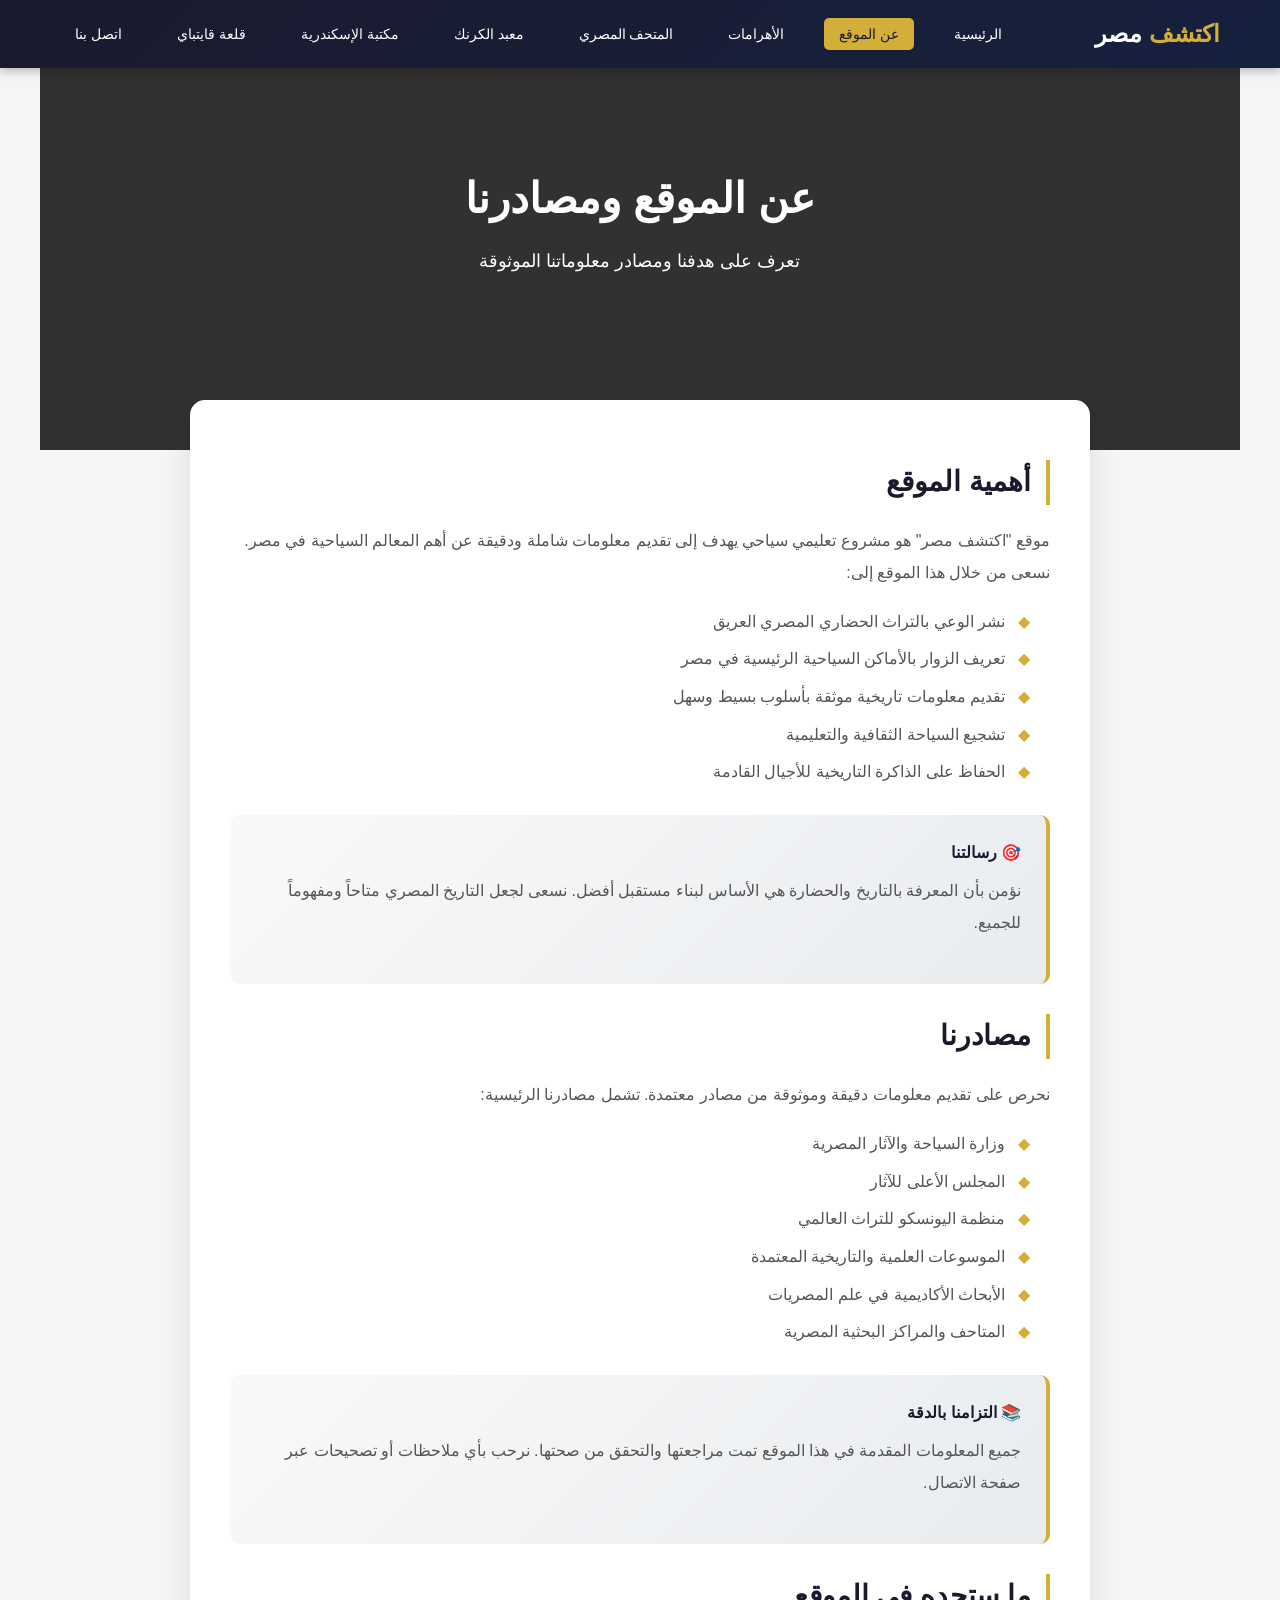
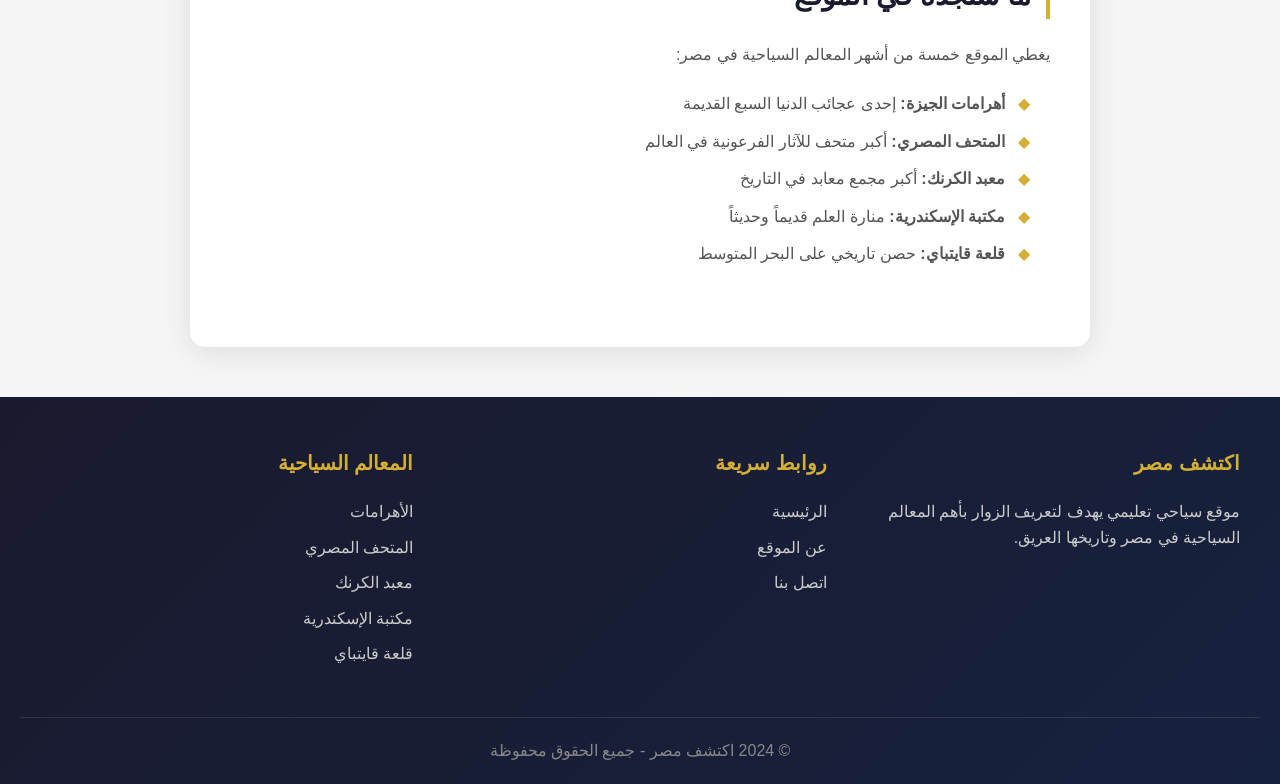
<file: public/about.html>
<!DOCTYPE html>
<html lang="ar" dir="rtl">
<head>
    <meta charset="UTF-8">
    <meta name="viewport" content="width=device-width, initial-scale=1.0">
    <title>عن الموقع - اكتشف مصر</title>
    <link rel="stylesheet" href="css/style.css">
</head>
<body>
    <!-- Header -->
    <header>
        <nav>
            <div class="logo">اكتشف <span>مصر</span></div>
            <ul class="nav-links">
                <li><a href="index.html">الرئيسية</a></li>
                <li><a href="about.html" class="active">عن الموقع</a></li>
                <li><a href="pyramids.html">الأهرامات</a></li>
                <li><a href="museum.html">المتحف المصري</a></li>
                <li><a href="karnak.html">معبد الكرنك</a></li>
                <li><a href="library.html">مكتبة الإسكندرية</a></li>
                <li><a href="citadel.html">قلعة قايتباي</a></li>
                <li><a href="contact.html">اتصل بنا</a></li>
            </ul>
            <div class="menu-btn">
                <span></span>
                <span></span>
                <span></span>
            </div>
        </nav>
    </header>

    <!-- Page Hero -->
    <section class="page-hero" style="background: linear-gradient(rgba(0,0,0,0.6), rgba(0,0,0,0.6)), url('https://images.unsplash.com/photo-1539650116574-8efeb43e2750?w=1920') center/cover;">
        <div class="page-hero-content">
            <h1>عن الموقع ومصادرنا</h1>
            <p>تعرف على هدفنا ومصادر معلوماتنا الموثوقة</p>
        </div>
    </section>

    <!-- Content Section -->
    <div class="content-section">
        <h2>أهمية الموقع</h2>
        <p>
            موقع "اكتشف مصر" هو مشروع تعليمي سياحي يهدف إلى تقديم معلومات شاملة ودقيقة عن أهم المعالم السياحية في مصر. نسعى من خلال هذا الموقع إلى:
        </p>
        <ul>
            <li>نشر الوعي بالتراث الحضاري المصري العريق</li>
            <li>تعريف الزوار بالأماكن السياحية الرئيسية في مصر</li>
            <li>تقديم معلومات تاريخية موثقة بأسلوب بسيط وسهل</li>
            <li>تشجيع السياحة الثقافية والتعليمية</li>
            <li>الحفاظ على الذاكرة التاريخية للأجيال القادمة</li>
        </ul>

        <div class="info-box">
            <h4>🎯 رسالتنا</h4>
            <p>نؤمن بأن المعرفة بالتاريخ والحضارة هي الأساس لبناء مستقبل أفضل. نسعى لجعل التاريخ المصري متاحاً ومفهوماً للجميع.</p>
        </div>

        <h2>مصادرنا</h2>
        <p>
            نحرص على تقديم معلومات دقيقة وموثوقة من مصادر معتمدة. تشمل مصادرنا الرئيسية:
        </p>
        <ul>
            <li>وزارة السياحة والآثار المصرية</li>
            <li>المجلس الأعلى للآثار</li>
            <li>منظمة اليونسكو للتراث العالمي</li>
            <li>الموسوعات العلمية والتاريخية المعتمدة</li>
            <li>الأبحاث الأكاديمية في علم المصريات</li>
            <li>المتاحف والمراكز البحثية المصرية</li>
        </ul>

        <div class="info-box">
            <h4>📚 التزامنا بالدقة</h4>
            <p>جميع المعلومات المقدمة في هذا الموقع تمت مراجعتها والتحقق من صحتها. نرحب بأي ملاحظات أو تصحيحات عبر صفحة الاتصال.</p>
        </div>

        <h2>ما ستجده في الموقع</h2>
        <p>يغطي الموقع خمسة من أشهر المعالم السياحية في مصر:</p>
        <ul>
            <li><strong>أهرامات الجيزة:</strong> إحدى عجائب الدنيا السبع القديمة</li>
            <li><strong>المتحف المصري:</strong> أكبر متحف للآثار الفرعونية في العالم</li>
            <li><strong>معبد الكرنك:</strong> أكبر مجمع معابد في التاريخ</li>
            <li><strong>مكتبة الإسكندرية:</strong> منارة العلم قديماً وحديثاً</li>
            <li><strong>قلعة قايتباي:</strong> حصن تاريخي على البحر المتوسط</li>
        </ul>
    </div>

    <!-- Footer -->
    <footer>
        <div class="footer-content">
            <div class="footer-section">
                <h3>اكتشف مصر</h3>
                <p>موقع سياحي تعليمي يهدف لتعريف الزوار بأهم المعالم السياحية في مصر وتاريخها العريق.</p>
            </div>
            <div class="footer-section">
                <h3>روابط سريعة</h3>
                <a href="index.html">الرئيسية</a>
                <a href="about.html">عن الموقع</a>
                <a href="contact.html">اتصل بنا</a>
            </div>
            <div class="footer-section">
                <h3>المعالم السياحية</h3>
                <a href="pyramids.html">الأهرامات</a>
                <a href="museum.html">المتحف المصري</a>
                <a href="karnak.html">معبد الكرنك</a>
                <a href="library.html">مكتبة الإسكندرية</a>
                <a href="citadel.html">قلعة قايتباي</a>
            </div>
        </div>
        <div class="footer-bottom">
            <p>© 2024 اكتشف مصر - جميع الحقوق محفوظة</p>
        </div>
    </footer>

    <!-- Scroll to Top Button -->
    <button class="scroll-top">↑</button>

    <script src="js/main.js"></script>
</body>
</html>
</file>
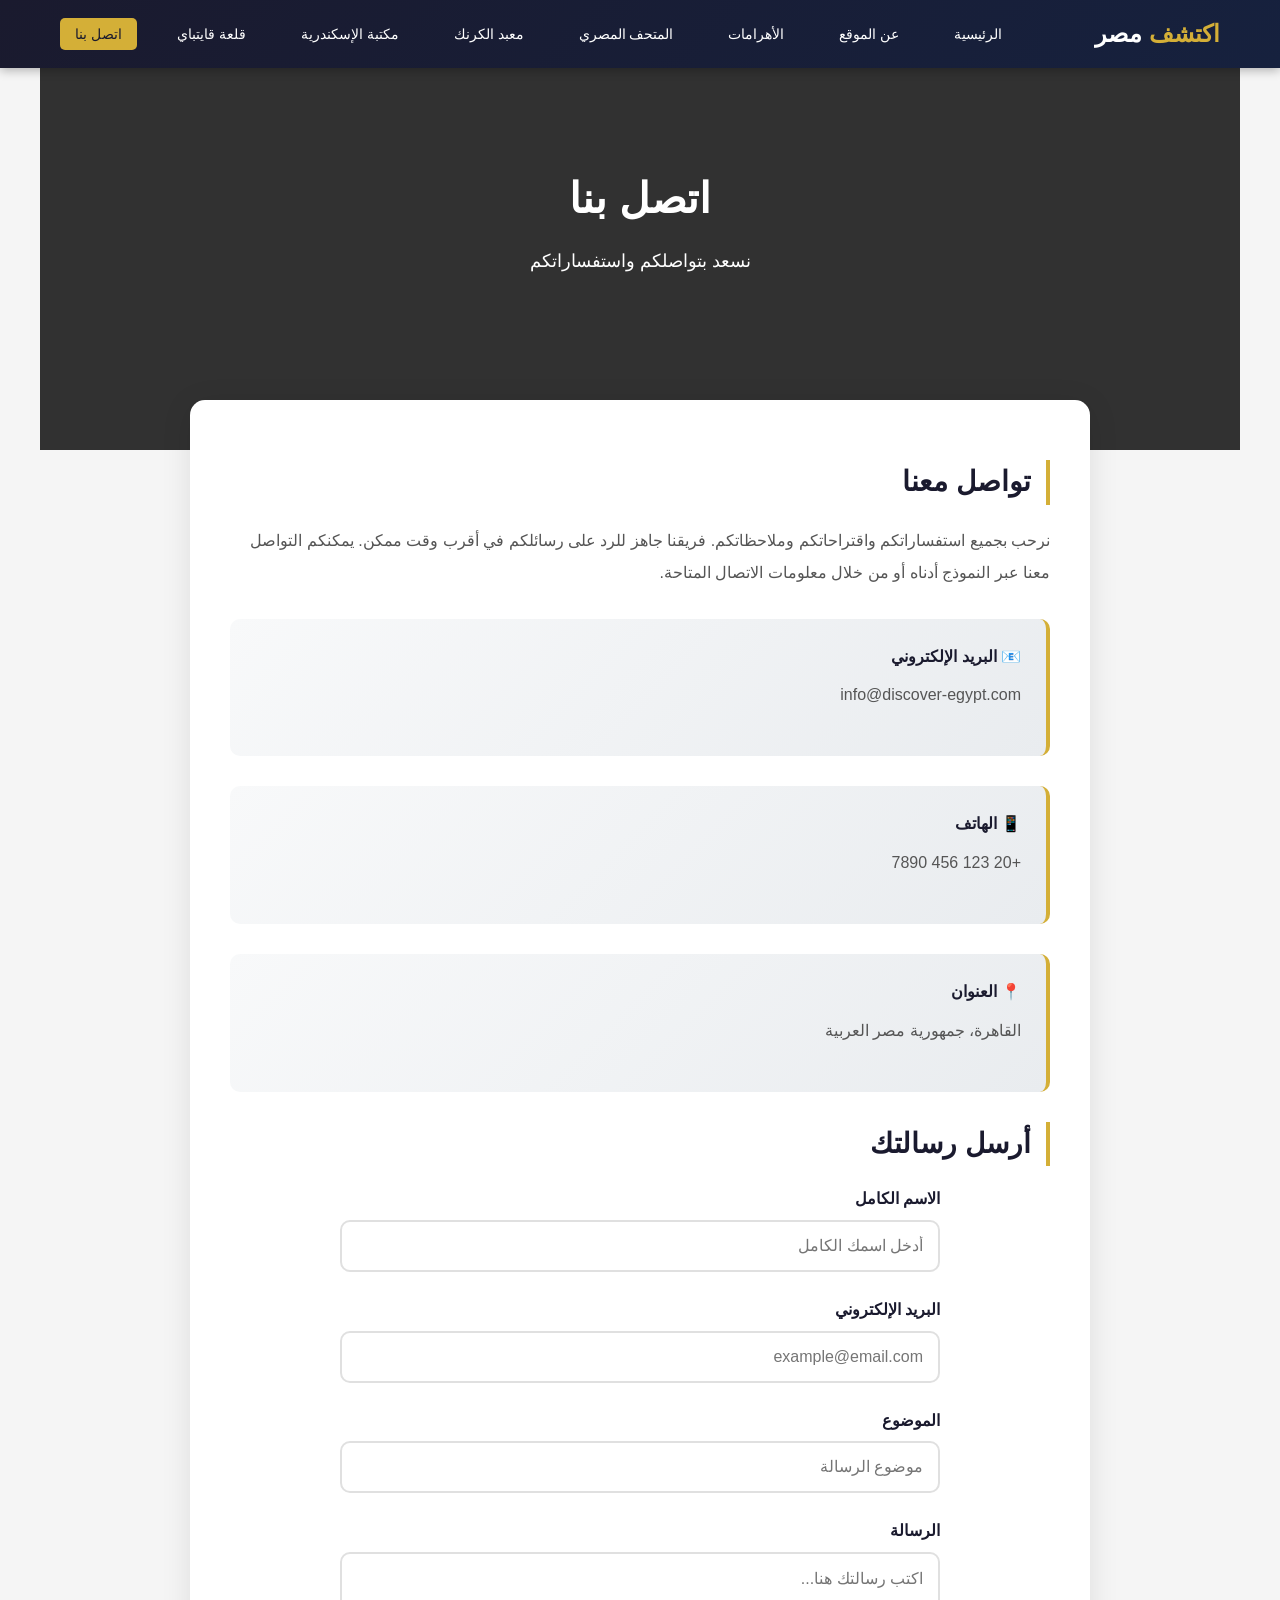
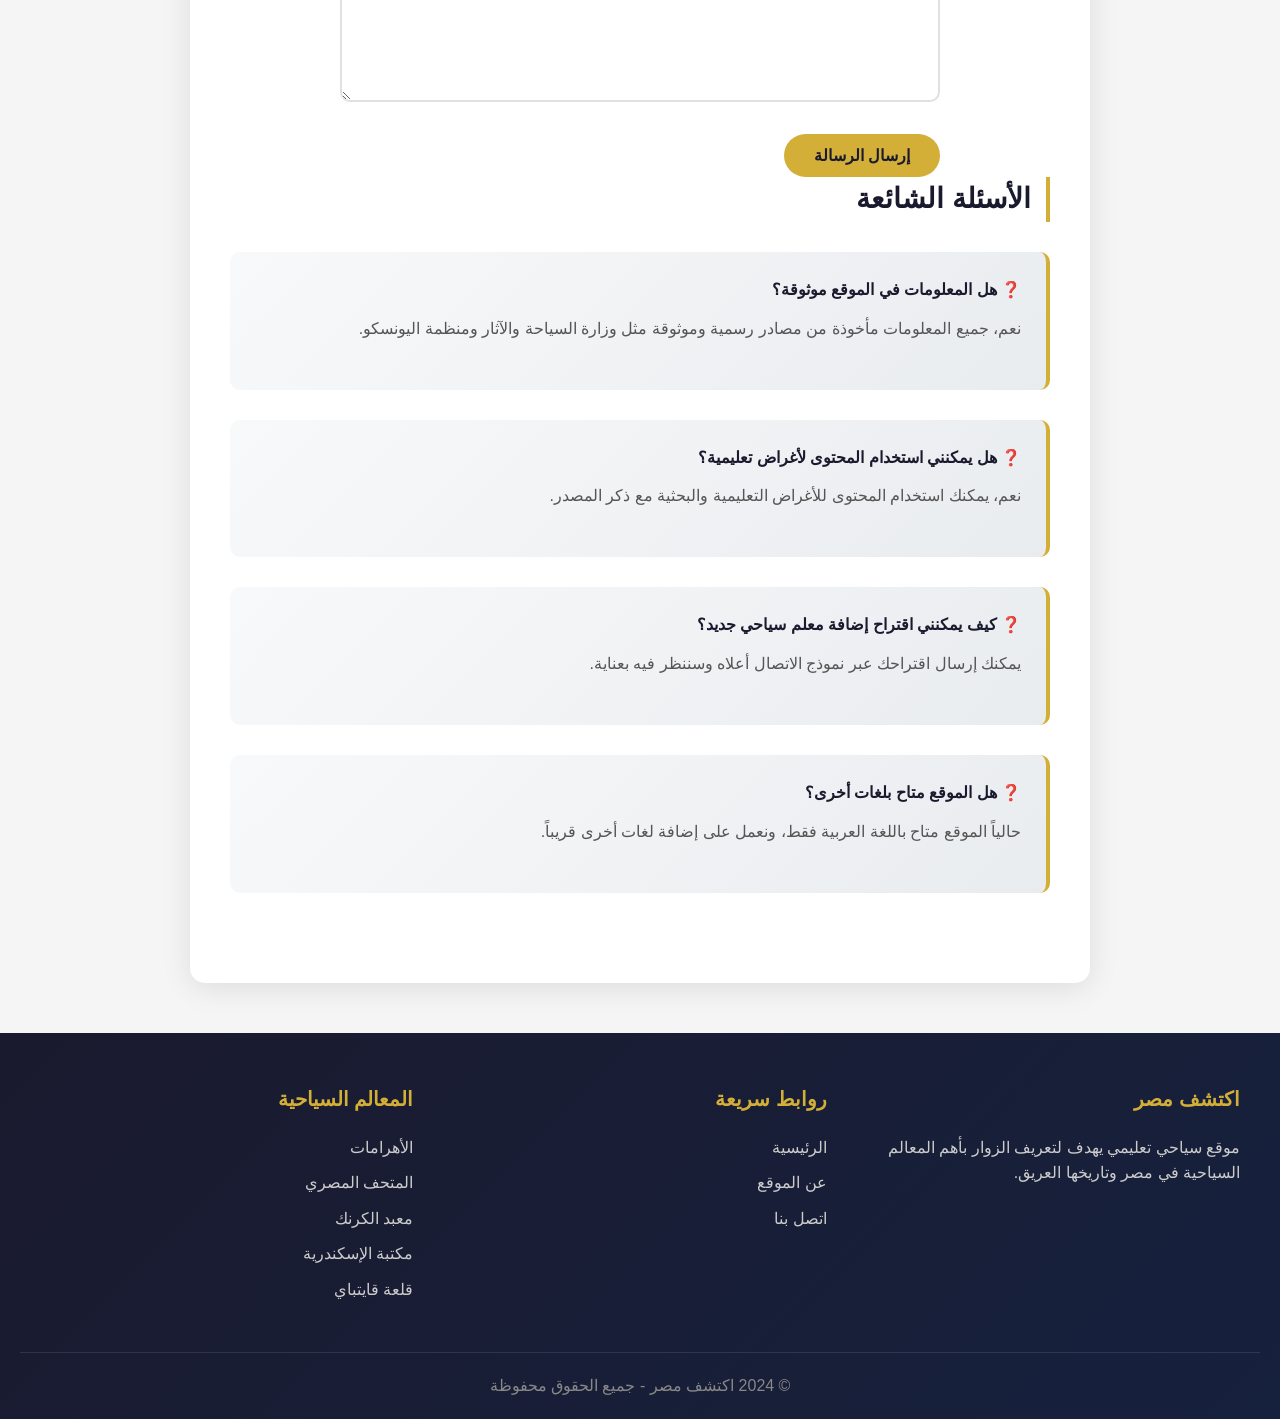
<file: public/contact.html>
<!DOCTYPE html>
<html lang="ar" dir="rtl">
<head>
    <meta charset="UTF-8">
    <meta name="viewport" content="width=device-width, initial-scale=1.0">
    <title>اتصل بنا - اكتشف مصر</title>
    <link rel="stylesheet" href="css/style.css">
</head>
<body>
    <!-- Header -->
    <header>
        <nav>
            <div class="logo">اكتشف <span>مصر</span></div>
            <ul class="nav-links">
                <li><a href="index.html">الرئيسية</a></li>
                <li><a href="about.html">عن الموقع</a></li>
                <li><a href="pyramids.html">الأهرامات</a></li>
                <li><a href="museum.html">المتحف المصري</a></li>
                <li><a href="karnak.html">معبد الكرنك</a></li>
                <li><a href="library.html">مكتبة الإسكندرية</a></li>
                <li><a href="citadel.html">قلعة قايتباي</a></li>
                <li><a href="contact.html" class="active">اتصل بنا</a></li>
            </ul>
            <div class="menu-btn">
                <span></span>
                <span></span>
                <span></span>
            </div>
        </nav>
    </header>

    <!-- Page Hero -->
    <section class="page-hero" style="background: linear-gradient(rgba(0,0,0,0.6), rgba(0,0,0,0.6)), url('https://images.unsplash.com/photo-1539650116574-8efeb43e2750?w=1920') center/cover;">
        <div class="page-hero-content">
            <h1>اتصل بنا</h1>
            <p>نسعد بتواصلكم واستفساراتكم</p>
        </div>
    </section>

    <!-- Content Section -->
    <div class="content-section">
        <h2>تواصل معنا</h2>
        <p>
            نرحب بجميع استفساراتكم واقتراحاتكم وملاحظاتكم. فريقنا جاهز للرد على رسائلكم في أقرب وقت ممكن. يمكنكم التواصل معنا عبر النموذج أدناه أو من خلال معلومات الاتصال المتاحة.
        </p>

        <div class="info-box">
            <h4>📧 البريد الإلكتروني</h4>
            <p>info@discover-egypt.com</p>
        </div>

        <div class="info-box">
            <h4>📱 الهاتف</h4>
            <p>+20 123 456 7890</p>
        </div>

        <div class="info-box">
            <h4>📍 العنوان</h4>
            <p>القاهرة، جمهورية مصر العربية</p>
        </div>

        <h2>أرسل رسالتك</h2>
        <div class="contact-form">
            <form>
                <div class="form-group">
                    <label for="name">الاسم الكامل</label>
                    <input type="text" id="name" name="name" placeholder="أدخل اسمك الكامل" required>
                </div>
                <div class="form-group">
                    <label for="email">البريد الإلكتروني</label>
                    <input type="email" id="email" name="email" placeholder="example@email.com" required>
                </div>
                <div class="form-group">
                    <label for="subject">الموضوع</label>
                    <input type="text" id="subject" name="subject" placeholder="موضوع الرسالة">
                </div>
                <div class="form-group">
                    <label for="message">الرسالة</label>
                    <textarea id="message" name="message" placeholder="اكتب رسالتك هنا..." required></textarea>
                </div>
                <button type="submit" class="btn">إرسال الرسالة</button>
            </form>
        </div>

        <h2>الأسئلة الشائعة</h2>

        <div class="info-box">
            <h4>❓ هل المعلومات في الموقع موثوقة؟</h4>
            <p>نعم، جميع المعلومات مأخوذة من مصادر رسمية وموثوقة مثل وزارة السياحة والآثار ومنظمة اليونسكو.</p>
        </div>

        <div class="info-box">
            <h4>❓ هل يمكنني استخدام المحتوى لأغراض تعليمية؟</h4>
            <p>نعم، يمكنك استخدام المحتوى للأغراض التعليمية والبحثية مع ذكر المصدر.</p>
        </div>

        <div class="info-box">
            <h4>❓ كيف يمكنني اقتراح إضافة معلم سياحي جديد؟</h4>
            <p>يمكنك إرسال اقتراحك عبر نموذج الاتصال أعلاه وسننظر فيه بعناية.</p>
        </div>

        <div class="info-box">
            <h4>❓ هل الموقع متاح بلغات أخرى؟</h4>
            <p>حالياً الموقع متاح باللغة العربية فقط، ونعمل على إضافة لغات أخرى قريباً.</p>
        </div>
    </div>

    <!-- Footer -->
    <footer>
        <div class="footer-content">
            <div class="footer-section">
                <h3>اكتشف مصر</h3>
                <p>موقع سياحي تعليمي يهدف لتعريف الزوار بأهم المعالم السياحية في مصر وتاريخها العريق.</p>
            </div>
            <div class="footer-section">
                <h3>روابط سريعة</h3>
                <a href="index.html">الرئيسية</a>
                <a href="about.html">عن الموقع</a>
                <a href="contact.html">اتصل بنا</a>
            </div>
            <div class="footer-section">
                <h3>المعالم السياحية</h3>
                <a href="pyramids.html">الأهرامات</a>
                <a href="museum.html">المتحف المصري</a>
                <a href="karnak.html">معبد الكرنك</a>
                <a href="library.html">مكتبة الإسكندرية</a>
                <a href="citadel.html">قلعة قايتباي</a>
            </div>
        </div>
        <div class="footer-bottom">
            <p>© 2024 اكتشف مصر - جميع الحقوق محفوظة</p>
        </div>
    </footer>

    <!-- Scroll to Top Button -->
    <button class="scroll-top">↑</button>

    <script src="js/main.js"></script>
</body>
</html>
</file>
<file: public/css/style.css>
/* ========== Global Styles ========== */
* {
    margin: 0;
    padding: 0;
    box-sizing: border-box;
}

body {
    font-family: 'Segoe UI', Tahoma, Geneva, Verdana, sans-serif;
    line-height: 1.6;
    color: #333;
    direction: rtl;
    background-color: #f5f5f5;
}

a {
    text-decoration: none;
    color: inherit;
}

ul {
    list-style: none;
}

/* ========== Header & Navigation ========== */
header {
    background: linear-gradient(135deg, #1a1a2e 0%, #16213e 100%);
    padding: 15px 0;
    position: fixed;
    width: 100%;
    top: 0;
    z-index: 1000;
    box-shadow: 0 2px 10px rgba(0,0,0,0.3);
}

nav {
    max-width: 1200px;
    margin: 0 auto;
    padding: 0 20px;
    display: flex;
    justify-content: space-between;
    align-items: center;
}

.logo {
    color: #d4af37;
    font-size: 24px;
    font-weight: bold;
}

.logo span {
    color: #fff;
}

.nav-links {
    display: flex;
    gap: 25px;
}

.nav-links a {
    color: #fff;
    padding: 8px 15px;
    border-radius: 5px;
    transition: all 0.3s ease;
    font-size: 14px;
}

.nav-links a:hover,
.nav-links a.active {
    background-color: #d4af37;
    color: #1a1a2e;
}

/* Mobile Menu Button */
.menu-btn {
    display: none;
    flex-direction: column;
    gap: 5px;
    cursor: pointer;
    padding: 10px;
}

.menu-btn span {
    width: 25px;
    height: 3px;
    background-color: #fff;
    border-radius: 3px;
    transition: 0.3s;
}

/* ========== Hero Section ========== */
.hero {
    height: 100vh;
    background: linear-gradient(rgba(0,0,0,0.5), rgba(0,0,0,0.5)),
                url('https://images.unsplash.com/photo-1539650116574-8efeb43e2750?w=1920') center/cover;
    display: flex;
    align-items: center;
    justify-content: center;
    text-align: center;
    color: #fff;
    padding-top: 70px;
}

.hero-content h1 {
    font-size: 48px;
    margin-bottom: 20px;
    text-shadow: 2px 2px 4px rgba(0,0,0,0.5);
}

.hero-content p {
    font-size: 20px;
    margin-bottom: 30px;
    max-width: 600px;
}

.btn {
    display: inline-block;
    padding: 12px 30px;
    background-color: #d4af37;
    color: #1a1a2e;
    border-radius: 30px;
    font-weight: bold;
    transition: all 0.3s ease;
    border: none;
    cursor: pointer;
    font-size: 16px;
}

.btn:hover {
    background-color: #fff;
    transform: translateY(-3px);
    box-shadow: 0 5px 15px rgba(0,0,0,0.3);
}

/* ========== Page Hero (للصفحات الداخلية) ========== */
.page-hero {
    height: 50vh;
    display: flex;
    align-items: center;
    justify-content: center;
    text-align: center;
    color: #fff;
    padding-top: 70px;
    position: relative;
}

.page-hero::before {
    content: '';
    position: absolute;
    top: 0;
    left: 0;
    width: 100%;
    height: 100%;
    background: rgba(0,0,0,0.5);
}

.page-hero-content {
    position: relative;
    z-index: 1;
}

.page-hero h1 {
    font-size: 42px;
    margin-bottom: 15px;
}

.page-hero p {
    font-size: 18px;
}

/* ========== Sections ========== */
section {
    padding: 80px 20px;
    max-width: 1200px;
    margin: 0 auto;
}

.section-title {
    text-align: center;
    margin-bottom: 50px;
}

.section-title h2 {
    font-size: 36px;
    color: #1a1a2e;
    margin-bottom: 15px;
}

.section-title p {
    color: #666;
    font-size: 18px;
}

.gold-line {
    width: 80px;
    height: 4px;
    background-color: #d4af37;
    margin: 15px auto;
    border-radius: 2px;
}

/* ========== Cards Grid ========== */
.cards-grid {
    display: grid;
    grid-template-columns: repeat(auto-fit, minmax(300px, 1fr));
    gap: 30px;
    padding: 20px 0;
}

.card {
    background: #fff;
    border-radius: 15px;
    overflow: hidden;
    box-shadow: 0 5px 20px rgba(0,0,0,0.1);
    transition: all 0.3s ease;
}

.card:hover {
    transform: translateY(-10px);
    box-shadow: 0 15px 40px rgba(0,0,0,0.2);
}

.card img {
    width: 100%;
    height: 200px;
    object-fit: cover;
}

.card-content {
    padding: 25px;
}

.card-content h3 {
    color: #1a1a2e;
    margin-bottom: 10px;
    font-size: 22px;
}

.card-content p {
    color: #666;
    margin-bottom: 15px;
    font-size: 14px;
    line-height: 1.8;
}

/* ========== Features Section ========== */
.features {
    background-color: #1a1a2e;
    color: #fff;
    padding: 80px 20px;
}

.features-grid {
    display: grid;
    grid-template-columns: repeat(auto-fit, minmax(250px, 1fr));
    gap: 40px;
    max-width: 1200px;
    margin: 0 auto;
}

.feature-item {
    text-align: center;
    padding: 30px;
}

.feature-icon {
    font-size: 50px;
    margin-bottom: 20px;
}

.feature-item h3 {
    color: #d4af37;
    margin-bottom: 15px;
}

/* ========== Content Section (للصفحات الداخلية) ========== */
.content-section {
    background: #fff;
    padding: 60px 40px;
    margin: -50px auto 50px;
    max-width: 900px;
    border-radius: 15px;
    box-shadow: 0 5px 30px rgba(0,0,0,0.1);
    position: relative;
    z-index: 10;
}

.content-section h2 {
    color: #1a1a2e;
    margin-bottom: 20px;
    font-size: 28px;
    border-right: 4px solid #d4af37;
    padding-right: 15px;
}

.content-section p {
    color: #555;
    margin-bottom: 20px;
    line-height: 2;
    font-size: 16px;
}

.content-section ul {
    margin: 20px 0;
    padding-right: 20px;
}

.content-section li {
    margin-bottom: 12px;
    padding-right: 25px;
    position: relative;
    color: #555;
}

.content-section li::before {
    content: '◆';
    color: #d4af37;
    position: absolute;
    right: 0;
}

.info-box {
    background: linear-gradient(135deg, #f8f9fa 0%, #e9ecef 100%);
    padding: 25px;
    border-radius: 10px;
    margin: 30px 0;
    border-right: 4px solid #d4af37;
}

.info-box h4 {
    color: #1a1a2e;
    margin-bottom: 10px;
}

.image-gallery {
    display: grid;
    grid-template-columns: repeat(auto-fit, minmax(200px, 1fr));
    gap: 15px;
    margin: 30px 0;
}

.image-gallery img {
    width: 100%;
    height: 180px;
    object-fit: cover;
    border-radius: 10px;
    transition: transform 0.3s;
}

.image-gallery img:hover {
    transform: scale(1.05);
}

/* ========== Contact Form ========== */
.contact-form {
    max-width: 600px;
    margin: 0 auto;
}

.form-group {
    margin-bottom: 25px;
}

.form-group label {
    display: block;
    margin-bottom: 8px;
    color: #1a1a2e;
    font-weight: bold;
}

.form-group input,
.form-group textarea {
    width: 100%;
    padding: 15px;
    border: 2px solid #e0e0e0;
    border-radius: 10px;
    font-size: 16px;
    font-family: inherit;
    transition: border-color 0.3s;
}

.form-group input:focus,
.form-group textarea:focus {
    outline: none;
    border-color: #d4af37;
}

.form-group textarea {
    height: 150px;
    resize: vertical;
}

/* ========== Footer ========== */
footer {
    background: linear-gradient(135deg, #1a1a2e 0%, #16213e 100%);
    color: #fff;
    padding: 50px 20px 20px;
}

.footer-content {
    max-width: 1200px;
    margin: 0 auto;
    display: grid;
    grid-template-columns: repeat(auto-fit, minmax(250px, 1fr));
    gap: 40px;
}

.footer-section h3 {
    color: #d4af37;
    margin-bottom: 20px;
    font-size: 20px;
}

.footer-section p,
.footer-section a {
    color: #ccc;
    display: block;
    margin-bottom: 10px;
    transition: color 0.3s;
}

.footer-section a:hover {
    color: #d4af37;
}

.footer-bottom {
    text-align: center;
    margin-top: 40px;
    padding-top: 20px;
    border-top: 1px solid rgba(255,255,255,0.1);
    color: #888;
}

/* ========== Responsive Design ========== */
@media (max-width: 768px) {
    .nav-links {
        display: none;
        position: absolute;
        top: 100%;
        left: 0;
        right: 0;
        background: #1a1a2e;
        flex-direction: column;
        padding: 20px;
        gap: 10px;
    }

    .nav-links.active {
        display: flex;
    }

    .menu-btn {
        display: flex;
    }

    .hero-content h1 {
        font-size: 32px;
    }

    .hero-content p {
        font-size: 16px;
        padding: 0 20px;
    }

    .page-hero h1 {
        font-size: 28px;
    }

    .section-title h2 {
        font-size: 28px;
    }

    .content-section {
        margin: -30px 15px 30px;
        padding: 30px 20px;
    }
}

/* ========== Animations ========== */
@keyframes fadeInUp {
    from {
        opacity: 0;
        transform: translateY(30px);
    }
    to {
        opacity: 1;
        transform: translateY(0);
    }
}

.animate {
    animation: fadeInUp 0.6s ease forwards;
}

/* ========== Scroll to Top Button ========== */
.scroll-top {
    position: fixed;
    bottom: 30px;
    left: 30px;
    width: 50px;
    height: 50px;
    background-color: #d4af37;
    color: #1a1a2e;
    border: none;
    border-radius: 50%;
    cursor: pointer;
    font-size: 24px;
    display: none;
    align-items: center;
    justify-content: center;
    transition: all 0.3s;
    z-index: 999;
}

.scroll-top:hover {
    background-color: #1a1a2e;
    color: #d4af37;
}

.scroll-top.visible {
    display: flex;
}
</file>
